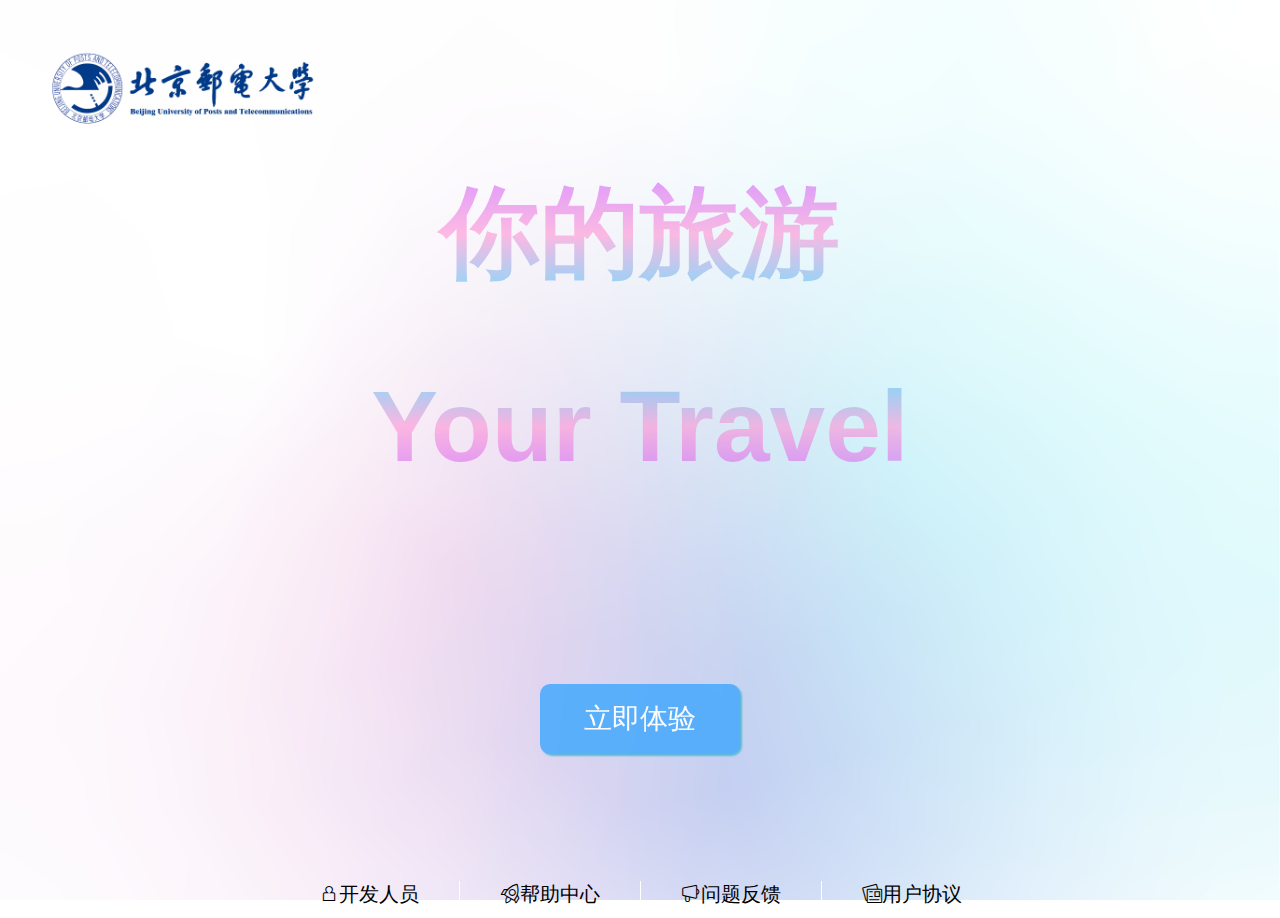
<file: index.html>
<!DOCTYPE html>
<html lang="cn">
<head>
    <meta charset="UTF-8">
    <meta name="viewport" content="width=device-width, initial-scale=1.0">
    <title>Document</title>
    <link rel="stylesheet" href="./iconfont/iconfont.css">
    <link rel="stylesheet" href="./css/styles.css">
    <link rel="stylesheet" href="./css/sign.css">
</head>
<body>
    <div id="main-content">
        <img src="./images/未标题-1.png" class="test">
        <!-- 两个标题 -->
        <div class="title">
            <h1 class="cnh">你的旅游</h1>
            <h1 class="enh">Your Travel</h1>
        </div>
        <!-- 开始按钮 -->
        <div class="bdiv"><button class="button" style="vertical-align:middle" id="loginRegisterBtn"><span>立即体验 </span></button></div>
        <!-- 底边栏 -->
        <div class="function">
            <div class="item_wrap" id="open"><div class="item_hover iconfont icon-geren">开发人员</div></div>
            <div class="item_wrap" id="open"><div class="item_hover iconfont icon-gengxin">帮助中心</div></div>
            <div class="item_wrap" id="open"><div class="item_hover iconfont icon-tongzhi">问题反馈</div></div>
            <div class="item_wrap" style="border: none;" id="open"><div class="item_hover iconfont icon-wenjian">用户协议</div></div>
        </div>
    </div>
    <!-- 开发人员 -->
    <!-- 模态窗口 -->
    <div id="modal" class="modal">
        <div class="modal-content">
            <span id="close-modal" class="iconfont icon-close"></span>
            <p></p>
        </div>
    </div>

    <!-- 登录和注册的弹出层 -->
    <div id="loginRegisterModal" class="sign-modal">
        <div class="sign-modal-content">
            <span class="close iconfont icon-close"></span>

            <!-- 登录界面 -->
            <div id="loginPage">
                <form id="loginForm">
                    <label for="username">用户名:</label>
                    <input type="text" id="username" name="username" value="请输入用户名" required>
                    <label for="password">密码:</label>
                    <input type="password" id="password" name="password" required>
                    <div class="checkbox-container">
                        <input type="checkbox" id="agreeCheckbox" required>
                        <label for="agreeCheckbox">同意<a href="#" class="user-agreement-link" id="userAgreementLink">用户协议</a></label>
                    </div>
                    <button type="submit">登录</button>
                </form>
                <div class="small-buttons">
                    <button id="switchToRegister">注册</button>
                    <button id="switchToForgotPassword">忘记密码</button>
                </div>
            </div>

            <!-- 注册界面 -->
            <div id="registerPage" class="hidden">
                <form id="registerForm">
                    <label for="newUsername">用户名:</label>
                    <input type="text" id="newUsername" name="newUsername" value="请设置用户名" required>
                    <label for="newPassword">密码:</label>
                    <input type="password" id="newPassword" name="newPassword" required>
                    <button type="submit">注册</button>
                </form>
                <div class="small-buttons">
                    <button id="switchToLoginFromRegister">返回登录</button>
                </div>
            </div>

            <!-- 忘记密码界面 -->
            <div id="forgotPasswordPage" class="hidden">
                <form id="forgotPasswordForm">
                    <label for="oldPassword">原密码:</label>
                    <input type="password" id="oldPassword" name="oldPassword" required>
                    <label for="newPassword1">新密码:</label>
                    <input type="password" id="newPassword1" name="newPassword1" required>
                    <label for="newPassword2">再次输入新密码:</label>
                    <input type="password" id="newPassword2" name="newPassword2" required>
                    <button type="submit">重置密码</button>
                </form>
                <div class="small-buttons">
                    <button id="switchToLoginFromForgotPassword">返回登录</button>
                </div>
            </div>
        </div>
    </div>

    <!-- 协议详情页面 -->
    <div id="agreementModal" class="sign-modal">
        <div id="agreementContent">
            <span class="close">&times;</span>
            <h2>用户协议</h2>
            <p>这里是用户协议的详细内容。请仔细阅读并理解以下条款：</p>
            <p><b>版本号：</b>测试版</br><b>生效日期：</b>2025年6月1日</br></br>欢迎使用“个性化旅游系统”（以下简称“本系统”）。本系统由北京邮电大学课程学生团队开发，旨在为用户提供个性化的旅游推荐、路线规划、场所查询及旅游日记管理等功能。在您使用本系统之前，请仔细阅读并理解本用户协议（以下简称“协议”）。通过使用本系统，您同意遵守本协议的所有条款和条件。如果您不同意本协议的任何条款，请立即停止使用本系统。</br></br><h4>1. 用户权利与义务</h4></br>1.1 ​用户权利</br>您有权使用本系统提供的所有功能，包括但不限于旅游推荐、路线规划、场所查询、旅游日记管理等。</br>您有权根据个人需求进行个性化设置，如选择旅游目的地、规划旅游路线等。</br>您有权查看、编辑和删除您创建的旅游日记。</br></br>1.2 ​用户义务</br>您应确保在使用本系统时提供的所有信息真实、准确、完整。</br>您不得利用本系统进行任何非法活动或传播任何违法信息。</br>您不得未经授权访问、修改或破坏本系统的任何部分。</br>您应妥善保管您的账户信息，并对因账户信息泄露导致的任何后果负责。</br></br><h4>2. 系统功能与使用</h4></br>2.1 ​旅游推荐</br>本系统将根据您的兴趣、旅游热度和评价为您推荐旅游目的地。</br>您可以通过输入景点名称、类别或关键字进行查询，系统将根据热度和评价对查询结果进行排序。</br></br>2.2 ​旅游路线规划</br>您可以在进入景区或学校后，输入目标景点或场所信息，系统将为您规划最优旅游路线。</br>系统支持最短距离策略、最短时间策略及交通工具的最短时间策略。</br></br>2.3 ​场所查询</br>在景区或学校内部，您可以查询附近的服务设施，并根据距离进行排序。</br>您可以通过选择类别或输入类别名称进行查询。</br></br>2.4 ​旅游日记管理</br>您可以在旅游过程中或结束后撰写旅游日记，并通过文字、图片和视频等方式记录旅游内容。</br>您可以浏览和查询所有用户的旅游日记，并根据热度、评价和个人兴趣进行推荐。</br></br><h4>3. 数据隐私与安全</h4></br>3.1 ​数据收集</br>本系统将收集您提供的个人信息、旅游偏好及旅游日记等内容，以提供更好的服务。</br></br>3.2 ​数据使用</br>您的个人信息将仅用于本系统的功能实现和优化，不会未经授权向第三方披露。</br></br>3.3 ​数据安全</br>我们将采取合理的技术措施保护您的数据安全，但无法保证绝对的安全。</br></br><h4>4. 免责声明</h4></br>4.1 ​系统可用性</br>本系统将尽力保证服务的连续性和稳定性，但不对因不可抗力或技术故障导致的服务中断负责。</br></br>4.2 ​信息准确性</br>本系统提供的旅游推荐、路线规划等信息仅供参考，您应自行核实相关信息的准确性。</br></br>4.3 ​第三方服务</br>本系统可能包含第三方服务或链接，我们对第三方服务的内容、隐私政策或行为不承担任何责任。</br></br><h4>5. 协议修改与终止</h4></br>5.1 ​协议修改</br>我们保留随时修改本协议的权利，修改后的协议将在本系统内公布，并自公布之日起生效。</br></br>5.2 ​协议终止</br>您有权随时停止使用本系统。</br>我们有权在您违反本协议的情况下终止您的使用权限。</br></br><h4>6. 法律适用与争议解决</h4></br>6.1 ​法律适用</br>本协议的解释与适用均适用中华人民共和国法律。</br></br>6.2 ​争议解决</br>因本协议引起的或与本协议有关的任何争议，双方应通过友好协商解决；协商不成的，任何一方均可向北京邮电大学所在地有管辖权的人民法院提起诉讼。</br></br>7. 联系方式</br></br>如您对本协议或本系统有任何疑问，请联系：</br></br><b>联系人：</b>项目小组</br><b>Email：</b>XXX@bupt.edu.cn</br></br><b>感谢您使用“个性化旅游系统”！</b></br></p>
        </div>
    </div>
</body>
<script src="./js/main.js"></script>
<script src="./js/sign.js"></script>
</html>
</file>
<file: iconfont/iconfont.css>
@font-face {
  font-family: "iconfont"; /* Project id 4850474 */
  src: url('iconfont.woff2?t=1741362541992') format('woff2'),
       url('iconfont.woff?t=1741362541992') format('woff'),
       url('iconfont.ttf?t=1741362541992') format('truetype');
}

.iconfont {
  font-family: "iconfont" !important;
  font-size: 16px;
  font-style: normal;
  -webkit-font-smoothing: antialiased;
  -moz-osx-font-smoothing: grayscale;
}

.icon-gengxin:before {
  content: "\e640";
}

.icon-close:before {
  content: "\e69e";
}

.icon-geren:before {
  content: "\e63c";
}

.icon-kefu:before {
  content: "\e63d";
}

.icon-tongzhi:before {
  content: "\e63e";
}

.icon-wenjian:before {
  content: "\e63f";
}
</file>
<file: css/styles.css>
body{
    position: relative;
    margin: 0px;
    background-image: url(../images/scene-bg-x.6a1a9834.png);
    background-size: 100% 100%;
    background-attachment: fixed;
    background-clip: border-box;
    background-origin: padding-box;
}
.title{
    padding-top: 100px;
}
.enh{
    font-family: "Comic Sans MS", cursive, sans-serif;
    text-align: center;
    font-weight:  400px;
    font-size: 100px;            
    background-clip: border-box;
    background-image:-webkit-linear-gradient(bottom,#c756ff,#ff92d3,#2bcdff); 
    -webkit-background-clip:text; 
    -webkit-text-fill-color:transparent;
    opacity: 60%;
    cursor: default;
}
.cnh{
    text-align: center;
    font-size: 100px;            
    background-clip: border-box;
    background-image:-webkit-linear-gradient(top,#c756ff,#ff92d3,#2bcdff);
    -webkit-background-clip:text; 
    -webkit-text-fill-color:transparent;
    opacity: 60%;
    font-family: 华文彩云;
    cursor: default;
}
.bdiv{
    margin: 200px auto 0;
    width: 200px;
    height: 70px;
}
.button {
    display: inline-block;
    border-radius: 10px;
    background-color: rgb(77, 171, 253);
    border: none;
    box-shadow: 2px 2px 2px rgb(81, 182, 213);
    color: #FFFFFF;
    text-align: center;
    font-size: 28px;
    padding: center;
    width: 200px;
    height: 70px;
    transition: all 0.5s;
    cursor: pointer;
    margin: auto;
    opacity: 90%; 
  }
  .button span {
    cursor: pointer;
    display: inline-block;
    position: relative;
    transition: 0.5s;
  }
  .button span:after {
    content: '»';
    position: absolute;
    opacity: 0;
    top: 0;
    right: -20px;
    transition: 0.5s;
  }
  .button:hover{
      box-shadow: 0 12px 16px 0 rgba(0,0,0,0.24), 0 17px 50px 0 rgba(0,0,0,0.19);
      background-color: #357fc9;
  }
  .button:hover span {
    padding-right: 25px;
  }
  .button:hover span:after {
    opacity: 1;
    right: 0;
  }
.test{
    position: absolute;
    width: 350px;
    height: 280px;
    margin-top: -20px;
}
.function{
  position: absolute;
    left: 0;
    right: 0;
    height: 114px;
    margin: 50px auto 0;
    display: flex;
    justify-content: center;
    align-items: flex-end;
}
.item_wrap{
  width: 140px;
  justify-content: center;
  border-right:1px solid white;
  color: #000;
  font-size: 20px;
  margin-left:40px;
}
.item_hover{
  width: 100px;
  text-align: center;
  cursor: pointer;
  padding-bottom: 10px;
  font-size: 20px;
}
.item_wrap:hover .item_hover{
  color: rgb(53, 127, 201);
  border-bottom: 2px solid #357fc9;
}
/* 模态窗口样式 */
.modal {
    display: none; /* 默认隐藏 */
    position: fixed;
    top: 0;
    left: 0;
    width: 100%;
    height: 100%;
    background-color: rgba(0, 0, 0, 0.5); /* 半透明背景 */
    justify-content: center;
    align-items: center;
    z-index: 1000;
}
/* 模态窗口内容样式 */
.modal-content {
    border-radius: 10px;
    width: 600px;
    height: 600px;
    text-align: center;
    position: relative;
    box-shadow: 0 10px 30px rgba(0, 0, 0, 0.3);
    overflow-y: scroll;
    background-color: #f9f9f9;
}
.modal-content p{
  background-clip: border-box;
}
/* 关闭按钮样式 */
#close-modal {
  width: 20px;
  height: 20px;
  border-radius: 50%;
  position: absolute;
  top: 5px;
  right: 10px;
  cursor: pointer;
  line-height: 20px;
  text-align: center;
}
#close-modal:hover{
  background-color: red;
  color: #fff;
}

/* 模糊效果 */
.blur {
    filter: blur(5px); /* 模糊原界面 */
}

/* 自定义滚动条的整体样式 */
::-webkit-scrollbar {
  width: 8px; /* 滚动条的宽度 */
  height: 8px; /* 滚动条的高度（水平滚动条） */
}

/* 滚动条的轨道 */
::-webkit-scrollbar-track {
  border-radius: 6px; /* 轨道的圆角 */
  opacity: 0%;
}

/* 滚动条的滑块 */
::-webkit-scrollbar-thumb {
  background: rgba(85, 85, 85,.4); /* 滑块的背景色 */
  border-radius: 6px; /* 滑块的圆角 */
}

/* 滚动条滑块在悬停时的样式 */
::-webkit-scrollbar-thumb:hover {
  background: #888; /* 滑块悬停时的背景色 */
}

  /* 标题 */
  .feedback-title {
    font-size: 24px;
    font-weight: bold;
    color: #333;
    text-align: center;
    margin-bottom: 20px;
  }

  /* 输入框容器 */
  .input-group {
    margin-bottom: 20px;
  }

  /* 输入框标签 */
  .input-group label {
    display: block;
    font-size: 16px;
    color: #555;
    margin-bottom: 8px;
  }

  /* 输入框 */
  .input-group input,
  .input-group textarea {
    width: 100%;
    padding: 10px;
    font-size: 14px;
    border: 1px solid #ccc;
    border-radius: 4px;
    box-sizing: border-box;
  }

  /* 多行文本框 */
  .input-group textarea {
    height: 200px;
    resize: vertical; /* 允许垂直调整大小 */
  }

  /* 提交按钮 */
  .submit-button {
    display: block;
    width: 100%;
    padding: 12px;
    font-size: 16px;
    color: #fff;
    background-color: #007bff;
    border: none;
    border-radius: 4px;
    cursor: pointer;
  }

  .submit-button:hover {
    background-color: #0056b3;
  }

  /* 固定在右下角的帮助标签 */
  .help-tag {
    position: absolute;
    bottom: 20px;
    right: 20px;
    padding: 8px 12px;
    background-color: #ffcc00;
    color: #333;
    font-size: 14px;
    border-radius: 4px;
    cursor: pointer;
  }

  .help-tag:hover {
    background-color: #e6b800;
  }
</file>
<file: css/sign.css>
/* 模态框样式 */
        .sign-modal {
            display: none; /* 默认隐藏 */
            position: fixed;
            z-index: 1;
            left: 0;
            top: 0;
            width: 100%;
            height: 100%;
            overflow: auto;
            background-color: rgba(0,0,0,0.4);
            padding-top: 60px;
        }

        /* 模态框内容 */
        .sign-modal-content {
            background-color: #fefefe;
            margin: 5% auto;
            padding: 20px;
            border: 1px solid #888;
            width: 80%;
            max-width: 400px;
            border-radius: 10px;
            box-shadow: 0 10px 30px rgba(0, 0, 0, 0.3);
            background-color: #f9f9f9;
            background-image: url(../images/1.png);
            background-size: cover;
        }

        /* 关闭按钮 */
        .close {
            color: #aaa;
            float: right;
            font-size: 28px;
            font-weight: bold;
        }

        .close:hover,
        .close:focus {
            color: red;
            text-decoration: none;
            cursor: pointer;
        }
        #close-modal{
            position: fixed;
        }

        /* 表单样式 */
        form label {
            display: block;
            margin-top: 10px;
            color: rgba(0, 0, 0, .7);
        }

        form input {
            width: 100%;
            padding: 8px;
            margin-top: 5px;
            box-sizing: border-box;
            border-radius: 10px;
            border: 1px solid #868686;
            color: #868686;
        }

        form button {
            display: block;
            width: 150px;
            padding: 10px;
            margin: 15px auto 0;
            background-color: #0099FF;
            color: white;
            border: none;
            cursor: pointer;
            border-radius: 10px;
        }

        form button:hover {
            background-color: #0083da;
        }

        /* 小按钮样式 */
        .small-buttons {
            margin-top: 10px;
            text-align: center;
        }

        .small-buttons button {
            background: none;
            border: none;
            color: #007BFF;
            cursor: pointer;
            font-size: 14px;
            margin: 0 5px;
        }

        .small-buttons button:hover {
            text-decoration: underline;
        }

        /* 隐藏界面 */
        .hidden {
            display: none;
        }

        /* 用户协议链接样式 */
        .user-agreement-link {
            color: #007BFF;
            text-decoration: none;
            cursor: pointer;
        }

        .user-agreement-link:hover {
            text-decoration: underline;
        }

        /* 协议详情页面样式 */
        #agreementModal {
            display: none;
            position: fixed;
            z-index: 2;
            left: 0;
            top: 0;
            width: 100%;
            height: 100%;
            overflow: auto;
            background-color: rgb(0,0,0);
            background-color: rgba(0,0,0,0.4);
            padding-top: 60px;
        }

        #agreementContent {
            background-color: #fefefe;
            margin: 5% auto;
            padding: 20px;
            border: 1px solid #888;
            width: 80%;
            max-width: 600px;
            text-align: left;
            border-radius: 10px;
        }

        /* 单选框样式 */
        .checkbox-container {
            display: flex;
            align-items: center;
            margin-top: 10px;
        }

        .checkbox-container input {
            width: 13px;
            margin:0 0 0 146px;
            cursor: pointer;
            border-radius: 0;
        }

        .checkbox-container label{
            margin: 0;
        }
</file>
